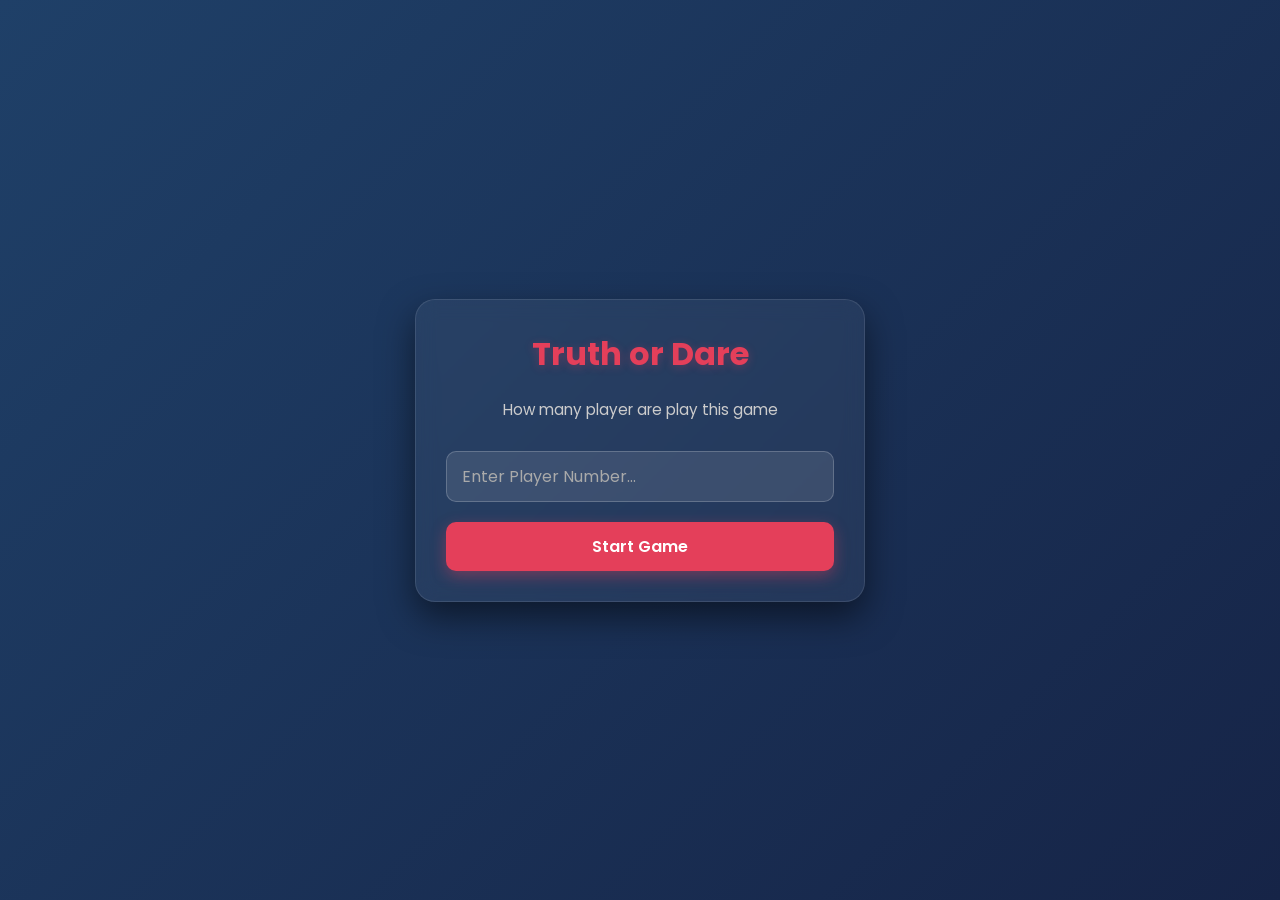
<file: index.html>
<!DOCTYPE html>
<html lang="en">
<head>
    <meta charset="UTF-8">
    <meta name="viewport" content="width=device-width, initial-scale=1.0">
    <title>Truth or Dare Game</title>
    <link href="https://fonts.googleapis.com/css2?family=Poppins:wght@400;600;700&display=swap" rel="stylesheet">
    <link rel="stylesheet" href="first.css">
</head>
<body>
    <div class="container">
        <div id="setup-screen" class="screen active">
            <h1>Truth or Dare</h1>
            <p style="margin-bottom: 20px; color: #ccc; font-size: 0.95rem;">How many player are play this game</p>
            
            <input type="text" id="player-name" placeholder="Enter Player Number...">

            <p id="error-msg" style="color: #ff4d4d; font-size: 0.85rem; margin-top: 8px; display: none;"></p>

            <button class="btn" id="start-btn">Start Game</button>
        </div>
    </div>
<script src="first.js"></script>
</body>
</html>
</file>
<file: first.css>
* {
            margin: 0;
            padding: 0;
            box-sizing: border-box;
            font-family: 'Poppins', sans-serif;
        }

        body {
            background: linear-gradient(135deg, #1f4068, #162447);
            color: #fff;
            min-height: 100vh;
            display: flex;
            justify-content: center;
            align-items: center;
            overflow-x: hidden;
        }

        .container {
            width: 90%;
            max-width: 450px;
            background: rgba(255, 255, 255, 0.05);
            backdrop-filter: blur(10px);
            border: 1px solid rgba(255, 255, 255, 0.1);
            border-radius: 20px;
            padding: 30px;
            text-align: center;
            box-shadow: 0 15px 35px rgba(0, 0, 0, 0.5);
        }

        h1 {
            font-size: 2rem;
            margin-bottom: 20px;
            color: #e43f5a;
            text-shadow: 0 2px 10px rgba(228, 63, 90, 0.3);
        }

        .screen {
            display: none;
        }

        .screen.active {
            display: block;
        }

        /* Setup Screen */
        input {
            width: 100%;
            padding: 12px 15px;
            margin: 10px 0 20px 0;
            background: rgba(255, 255, 255, 0.1);
            border: 1px solid rgba(255, 255, 255, 0.2);
            border-radius: 10px;
            color: #fff;
            font-size: 1rem;
            outline: none;
        }

        input::placeholder {
            color: #aaa;
        }

        .btn {
            background: #e43f5a;
            color: white;
            border: none;
            padding: 12px 25px;
            font-size: 1rem;
            font-weight: 600;
            border-radius: 10px;
            cursor: pointer;
            width: 100%;
            transition: 0.3s ease;
            box-shadow: 0 5px 15px rgba(228, 63, 90, 0.4);
        }

        .btn:hover {
            background: #d6304f;
            transform: translateY(-2px);
        }

        /* Game Screen */
        .player-turn {
            font-size: 1.2rem;
            margin-bottom: 25px;
            color: #00adb5;
            font-weight: 600;
        }

        .btn-truth:hover {
            background: #00969e;
        }

        .btn-dare:hover {
            background: #f4511e;
        }

        /* Mobile Responsive for Setup & Player Names Screens */
@media (max-width: 480px) {
    .container {
        width: 95%;
        padding: 20px;
    }

    h1 {
        font-size: 1.6rem;
        margin-bottom: 15px;
    }

    input {
        padding: 10px 12px;
        font-size: 0.9rem;
    }

    .btn {
        padding: 10px 20px;
        font-size: 0.95rem;
    }
}
</file>
